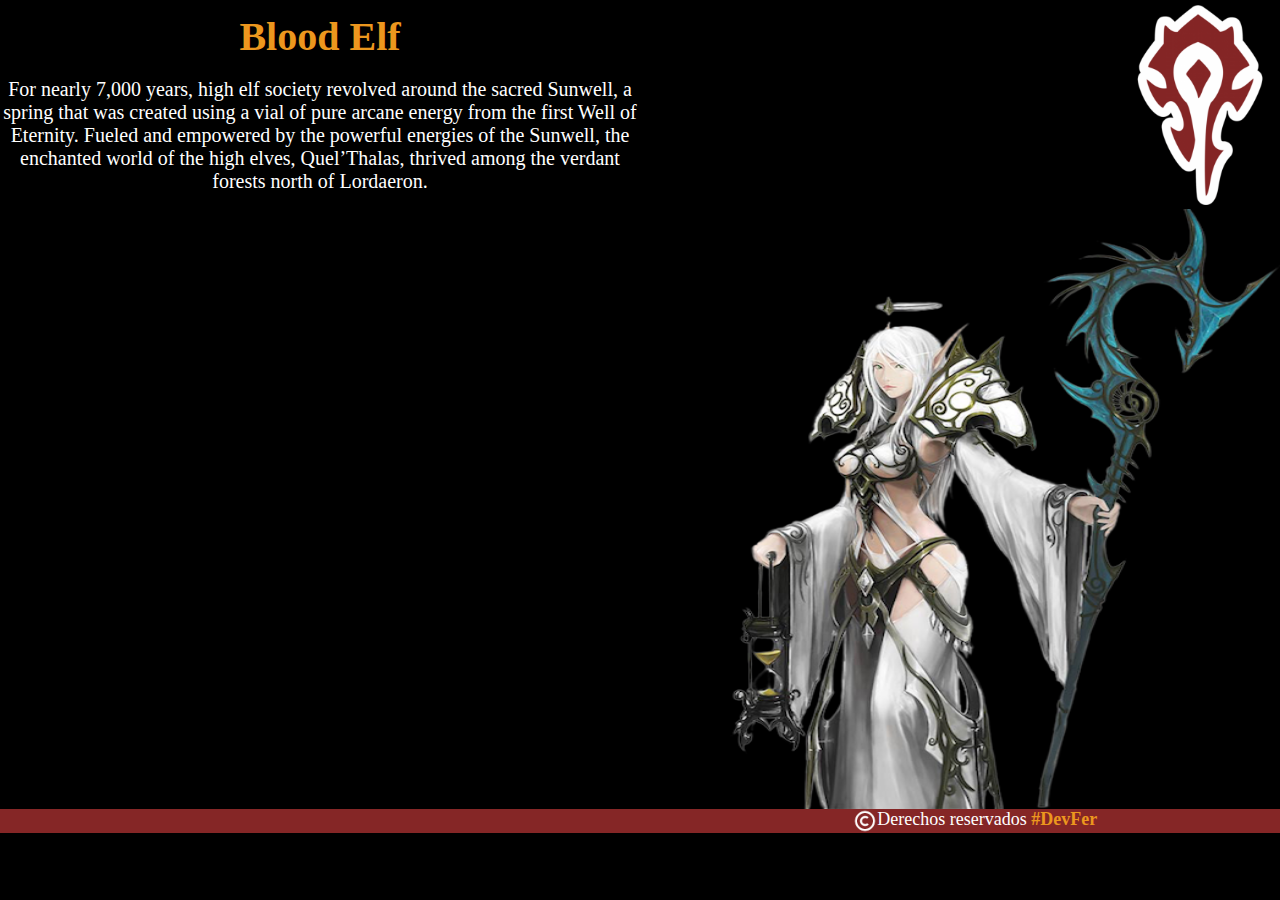
<file: HTML/bloodelf.html>
<!DOCTYPE html>
<html lang="es">
<head>
    <meta charset="UTF-8">
    <meta http-equiv="X-UA-Compatible" content="IE=edge">
    <meta name="viewport" content="width=device-width, initial-scale=1.0">
    <link rel="stylesheet" href="../Estilos CSS/bloodelf.css">
    <title>Blood Elf - Site Of Horde</title>
</head>
<body>
    <header>
            <!-- PADRE CONTENEDOR HEADER -->
            <div class="container-header">

                    <!-- CONTENEDOR LOGO HORDA -->
                <div class="container-imagen-logo">
                    <img class="imagen-logo" src="../Imagenes/Horda logo.png" alt="LogoHorda">
                </div>
                
                    <!-- CONTENEDOR DESCRIPCION PERSONAJE -->
                <div class="container-descripcion-pj">
                    <h1>Blood Elf</h1>
                    <br>
                    <p>For nearly 7,000 years, high elf society revolved around the sacred Sunwell, a spring that was created using a vial of pure arcane energy from the first Well of Eternity. Fueled and empowered by the powerful energies of the Sunwell, the enchanted world of the high elves, Quel’Thalas, thrived among the verdant forests north of Lordaeron.</p>
                </div>

            </div>
        </header>
            <!------------------------------------------------------------------------------------------------->

    <main>
        <!-- PADRE CONTENEDOR MAIN -->
        <div class="container-main">

                <!-- PADRE CONTENEDOR IMAGEN PERSONAJE  -->
            <div class="container-imagen-pj">
                <img class="imagen-bloodelf" src="../Imagenes/bloodelf.png" alt="Bloodelf-wow" title="Blood Elf">
            </div>

        </div>
    </main>            
            <!------------------------------------------------------------------------------------------------->   
                            
    <footer>
        <!-- PADRE CONTENEDOR FOOTER INICIO  -->
        <div class="container-footer">

            <div class="container-p-footer">
                <img src="../Imagenes/copyright-white.png" alt="CopyrightFerDev">
                <p class="p-footer">Derechos reservados <b>#DevFer</b></p>
            </div>

        </div>
    </footer>
            <!------------------------------------------------------------------------------------------------->
</body>
</html>
</file>
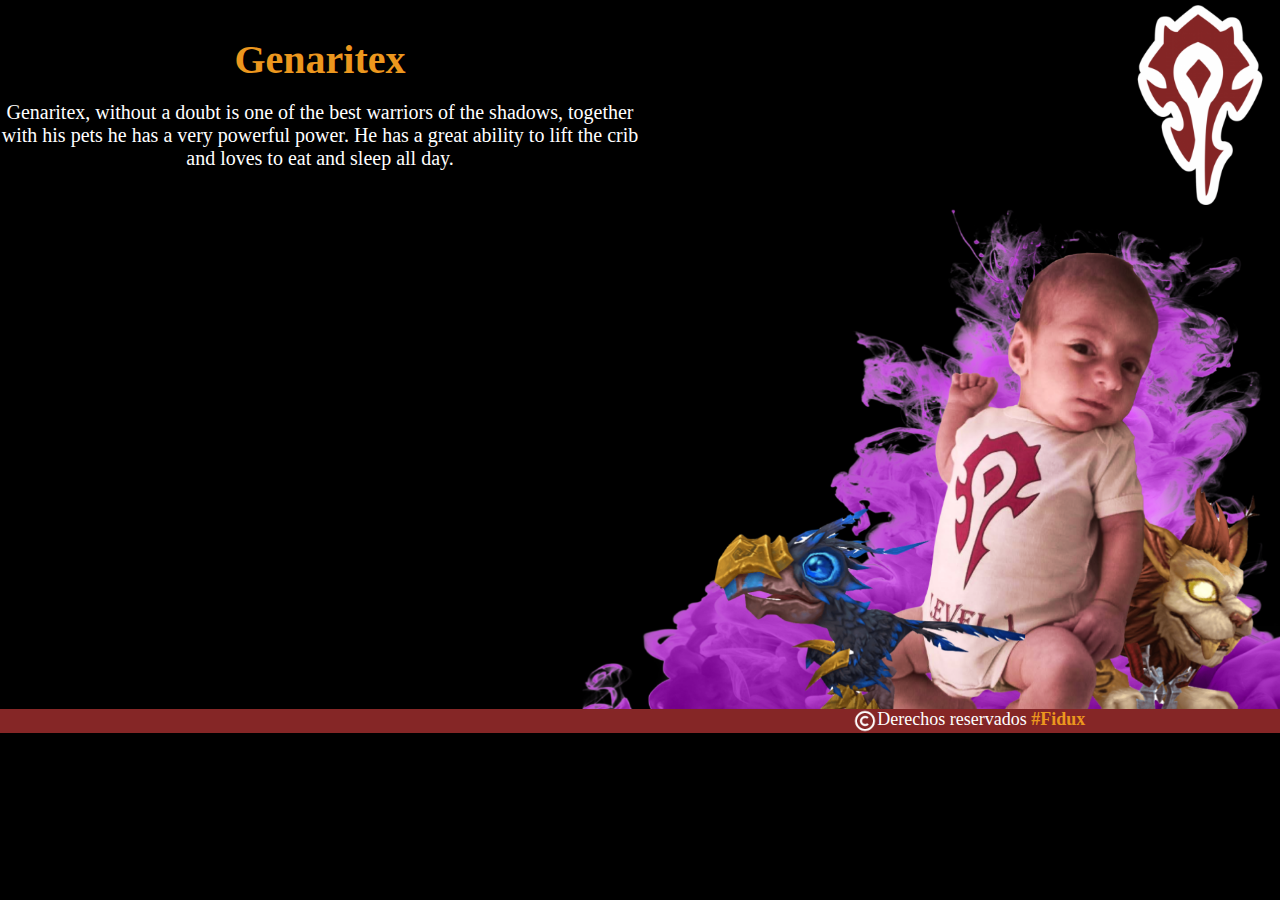
<file: HTML/genaritex.html>
<!DOCTYPE html>
<html lang="es">
<head>
    <meta charset="UTF-8">
    <meta http-equiv="X-UA-Compatible" content="IE=edge">
    <meta name="viewport" content="width=device-width, initial-scale=1.0">
    <link rel="stylesheet" href="../Estilos CSS/genaritex.css">
    <title>Genaritex - Site Of Horde</title>
</head>
<body>
    <header>
            <!-- PADRE CONTENEDOR HEADER -->
            <div class="container-header">

                    <!-- CONTENEDOR LOGO HORDA -->
                <div class="container-imagen-logo">
                    <img class="imagen-logo" src="../Imagenes/Horda logo.png" alt="LogoHorda">
                </div>
                
                    <!-- CONTENEDOR DESCRIPCION PERSONAJE -->
                <div class="container-descripcion-pj">
                    <h1>Genaritex</h1>
                    <br>
                    <p>Genaritex, without a doubt is one of the best warriors of the shadows, together with his pets he has a very powerful power.
                    He has a great ability to lift the crib and loves to eat and sleep all day.</p>
                </div>

            </div>
        </header>
            <!------------------------------------------------------------------------------------------------->

    <main>
        <!-- PADRE CONTENEDOR MAIN -->
        <div class="container-main">

                <!-- PADRE CONTENEDOR IMAGEN PERSONAJE  -->
            <div class="container-imagen-pj">
                <img class="imagen-genaritex" src="../Imagenes/genaritex.png" alt="Genaritex-wow" title="Genaritex">
            </div>

        </div>
    </main>            
            <!------------------------------------------------------------------------------------------------->   
                            
    <footer>
        <!-- PADRE CONTENEDOR FOOTER INICIO  -->
        <div class="container-footer">

            <div class="container-p-footer">
                <img src="../Imagenes/copyright-white.png" alt="CopyrightFerDev">
                <p class="p-footer">Derechos reservados <b>#Fidux</b></p>
            </div>

        </div>
    </footer>
            <!------------------------------------------------------------------------------------------------->
</body>
</html>
</file>
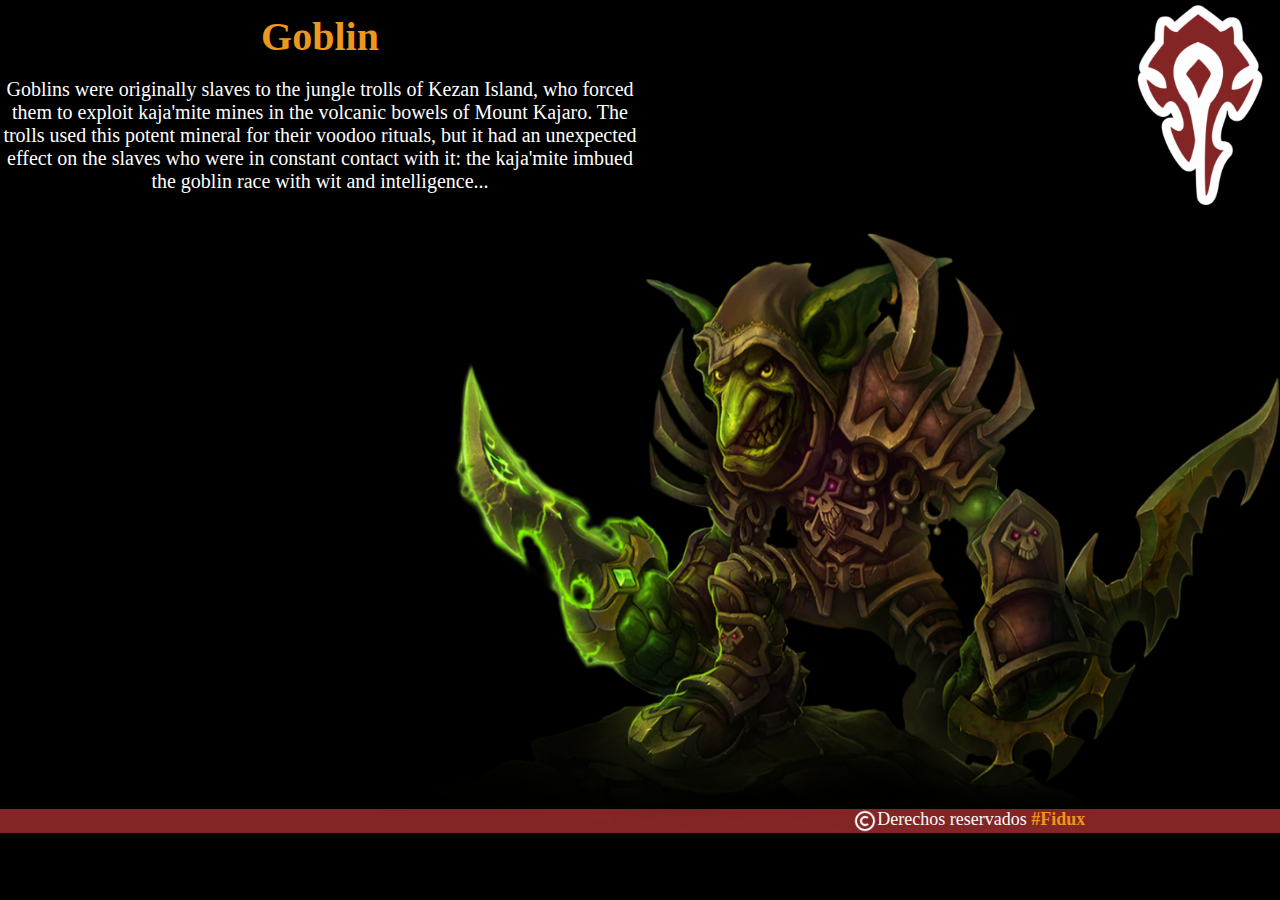
<file: HTML/goblin.html>
<!DOCTYPE html>
<html lang="es">
<head>
    <meta charset="UTF-8">
    <meta http-equiv="X-UA-Compatible" content="IE=edge">
    <meta name="viewport" content="width=device-width, initial-scale=1.0">
    <link rel="stylesheet" href="../Estilos CSS/goblin.css">
    <title>Goblin - Site Of Horde</title>
</head>
<body>
    <header>
            <!-- PADRE CONTENEDOR HEADER -->
            <div class="container-header">

                    <!-- CONTENEDOR LOGO HORDA -->
                <div class="container-imagen-logo">
                    <img class="imagen-logo" src="../Imagenes/Horda logo.png" alt="LogoHorda">
                </div>
                
                    <!-- CONTENEDOR DESCRIPCION PERSONAJE -->
                <div class="container-descripcion-pj">
                    <h1>Goblin</h1>
                    <br>
                    <p>Goblins were originally slaves to the jungle trolls of Kezan Island, who forced them to exploit kaja'mite mines in the volcanic bowels of Mount Kajaro. The trolls used this potent mineral for their voodoo rituals, but it had an unexpected effect on the slaves who were in constant contact with it: the kaja'mite imbued the goblin race with wit and intelligence...</p>
                </div>

            </div>
        </header>
            <!------------------------------------------------------------------------------------------------->

    <main>
        <!-- PADRE CONTENEDOR MAIN -->
        <div class="container-main">

                <!-- PADRE CONTENEDOR IMAGEN PERSONAJE  -->
            <div class="container-imagen-pj">
                <img class="imagen-goblin" src="../Imagenes/goblin.png" alt="Goblin-wow" title="Goblin">
            </div>

        </div>
    </main>            
            <!------------------------------------------------------------------------------------------------->   
                            
    <footer>
        <!-- PADRE CONTENEDOR FOOTER INICIO  -->
        <div class="container-footer">

            <div class="container-p-footer">
                <img src="../Imagenes/copyright-white.png" alt="CopyrightFerDev">
                <p class="p-footer">Derechos reservados <b>#Fidux</b></p>
            </div>

        </div>
    </footer>
            <!------------------------------------------------------------------------------------------------->
</body>
</html>
</file>
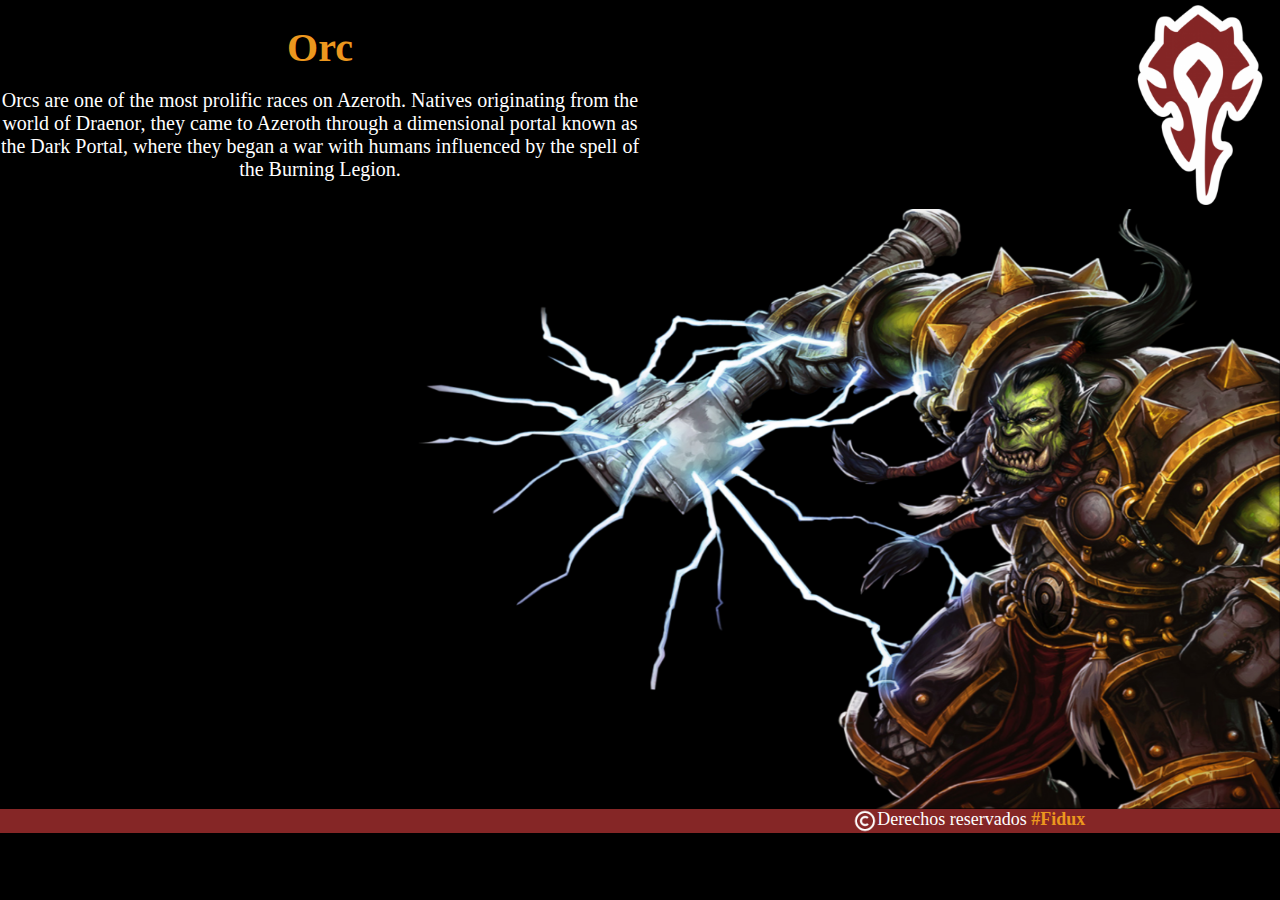
<file: HTML/orc.html>
<!DOCTYPE html>
<html lang="es">
<head>
    <meta charset="UTF-8">
    <meta http-equiv="X-UA-Compatible" content="IE=edge">
    <meta name="viewport" content="width=device-width, initial-scale=1.0">
    <link rel="stylesheet" href="../Estilos CSS/orc.css">
    <title>Orc - Site Of Horde</title>
</head>
<body>
    <header>
            <!-- PADRE CONTENEDOR HEADER -->
            <div class="container-header">

                    <!-- CONTENEDOR LOGO HORDA -->
                <div class="container-imagen-logo">
                    <img class="imagen-logo" src="../Imagenes/Horda logo.png" alt="LogoHorda">
                </div>
                
                    <!-- CONTENEDOR DESCRIPCION PERSONAJE -->
                <div class="container-descripcion-pj">
                    <h1>Orc</h1>
                    <br>
                    <p>Orcs are one of the most prolific races on Azeroth. Natives originating from the world of Draenor, they came to Azeroth through a dimensional portal known as the Dark Portal, where they began a war with humans influenced by the spell of the Burning Legion.</p>
                </div>

            </div>
        </header>
            <!------------------------------------------------------------------------------------------------->

    <main>
        <!-- PADRE CONTENEDOR MAIN -->
        <div class="container-main">

        

                <!-- PADRE CONTENEDOR IMAGEN PERSONAJE  -->
            <div class="container-imagen-pj">
                <img class="imagen-orco" src="../Imagenes/Orco.png" alt="Orc-wow" title="Orc">
            </div>

        </div>
    </main>            
            <!------------------------------------------------------------------------------------------------->   
                            
    <footer>
        <!-- PADRE CONTENEDOR FOOTER INICIO  -->
        <div class="container-footer">

            <div class="container-p-footer">
                <img src="../Imagenes/copyright-white.png" alt="CopyrightFerDev">
                <p class="p-footer">Derechos reservados <b>#Fidux</b></p>
            </div>

        </div>
    </footer>
            <!------------------------------------------------------------------------------------------------->
</body>
</html>
</file>
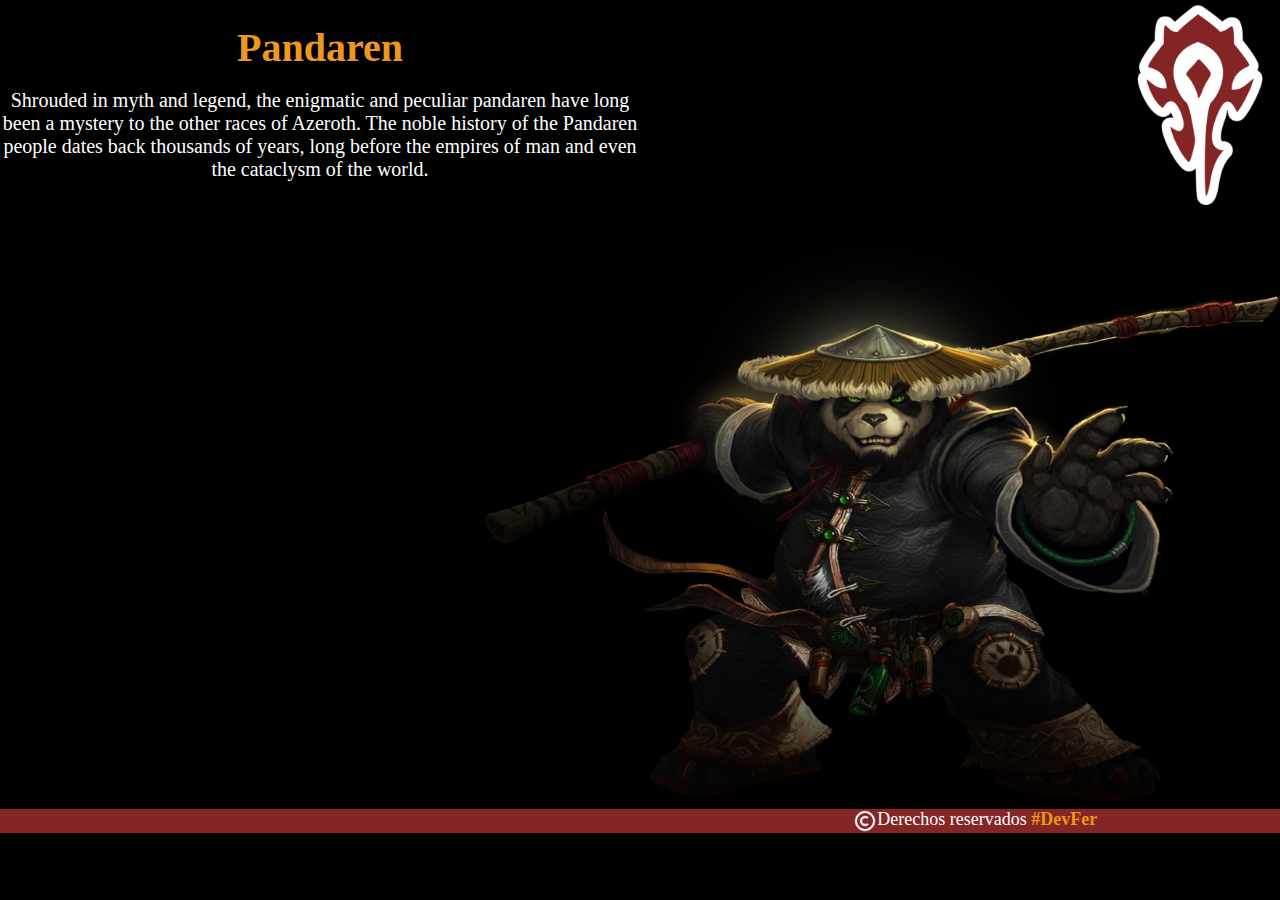
<file: HTML/pandaren.html>
<!DOCTYPE html>
<html lang="es">
<head>
    <meta charset="UTF-8">
    <meta http-equiv="X-UA-Compatible" content="IE=edge">
    <meta name="viewport" content="width=device-width, initial-scale=1.0">
    <link rel="stylesheet" href="../Estilos CSS/pandaren.css">
    <title>Pandaren - Site Of Horde</title>
</head>
<body>
    <header>
            <!-- PADRE CONTENEDOR HEADER -->
            <div class="container-header">

                    <!-- CONTENEDOR LOGO HORDA -->
                <div class="container-imagen-logo">
                    <img class="imagen-logo" src="../Imagenes/Horda logo.png" alt="LogoHorda">
                </div>
                
                    <!-- CONTENEDOR DESCRIPCION PERSONAJE -->
                <div class="container-descripcion-pj">
                    <h1>Pandaren</h1>
                    <br>
                    <p>Shrouded in myth and legend, the enigmatic and peculiar pandaren have long been a mystery to the other races of Azeroth. The noble history of the Pandaren people dates back thousands of years, long before the empires of man and even the cataclysm of the world.</p>
                </div>

            </div>
        </header>
            <!------------------------------------------------------------------------------------------------->

    <main>
        <!-- PADRE CONTENEDOR MAIN -->
        <div class="container-main">

                <!-- PADRE CONTENEDOR IMAGEN PERSONAJE  -->
            <div class="container-imagen-pj">
                <img class="imagen-pandaren" src="../Imagenes/Pandaren.png" alt="Pandaren-wow" title="Pandaren">
            </div>

        </div>
    </main>            
            <!------------------------------------------------------------------------------------------------->   
                            
    <footer>
        <!-- PADRE CONTENEDOR FOOTER INICIO  -->
        <div class="container-footer">

            <div class="container-p-footer">
                <img src="../Imagenes/copyright-white.png" alt="CopyrightFerDev">
                <p class="p-footer">Derechos reservados <b>#DevFer</b></p>
            </div>

        </div>
    </footer>
            <!------------------------------------------------------------------------------------------------->
</body>
</html>
</file>
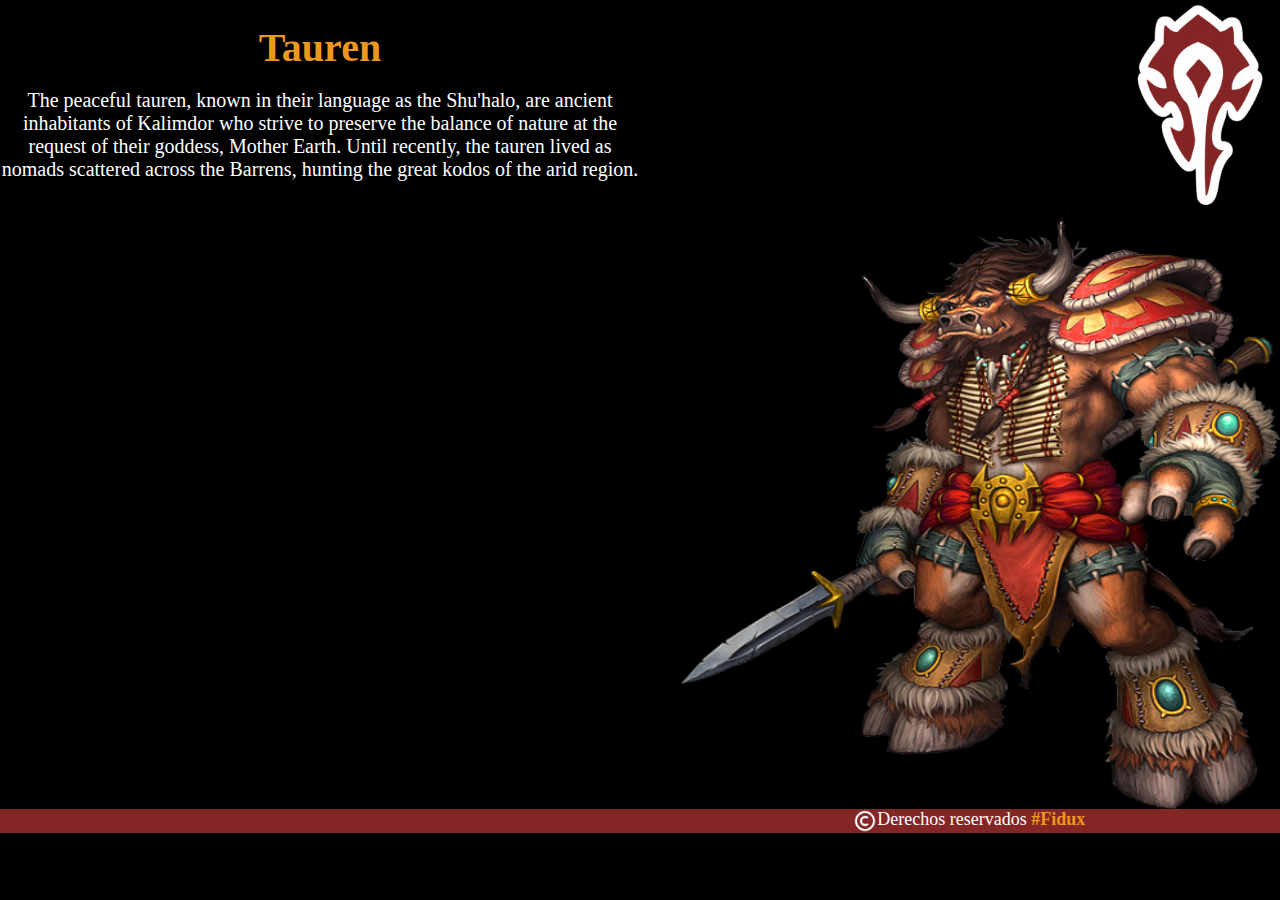
<file: HTML/tauren.html>
<!DOCTYPE html>
<html lang="es">
<head>
    <meta charset="UTF-8">
    <meta http-equiv="X-UA-Compatible" content="IE=edge">
    <meta name="viewport" content="width=device-width, initial-scale=1.0">
    <link rel="stylesheet" href="../Estilos CSS/tauren.css">
    <title>Tauren - Site Of Horde</title>
</head>
<body>
    <header>
            <!-- PADRE CONTENEDOR HEADER -->
            <div class="container-header">

                    <!-- CONTENEDOR LOGO HORDA -->
                <div class="container-imagen-logo">
                    <img class="imagen-logo" src="../Imagenes/Horda logo.png" alt="LogoHorda">
                </div>
                
                    <!-- CONTENEDOR DESCRIPCION PERSONAJE -->
                <div class="container-descripcion-pj">
                    <h1>Tauren</h1>
                    <br>
                    <p>The peaceful tauren, known in their language as the Shu'halo, are ancient inhabitants of Kalimdor who strive to preserve the balance of nature at the request of their goddess, Mother Earth. Until recently, the tauren lived as nomads scattered across the Barrens, hunting the great kodos of the arid region.</p>
                </div>

            </div>
        </header>
            <!------------------------------------------------------------------------------------------------->

    <main>
        <!-- PADRE CONTENEDOR MAIN -->
        <div class="container-main">

                <!-- PADRE CONTENEDOR IMAGEN PERSONAJE  -->
            <div class="container-imagen-pj">
                <img class="imagen-tauren" src="../Imagenes/Tauren.png" alt="Tauren-wow" title="Tauren">
            </div>

        </div>
    </main>            
            <!------------------------------------------------------------------------------------------------->   
                            
    <footer>
        <!-- PADRE CONTENEDOR FOOTER INICIO  -->
        <div class="container-footer">

            <div class="container-p-footer">
                <img src="../Imagenes/copyright-white.png" alt="CopyrightFerDev">
                <p class="p-footer">Derechos reservados <b>#Fidux</b></p>
            </div>

        </div>
    </footer>
            <!------------------------------------------------------------------------------------------------->
</body>
</html>
</file>
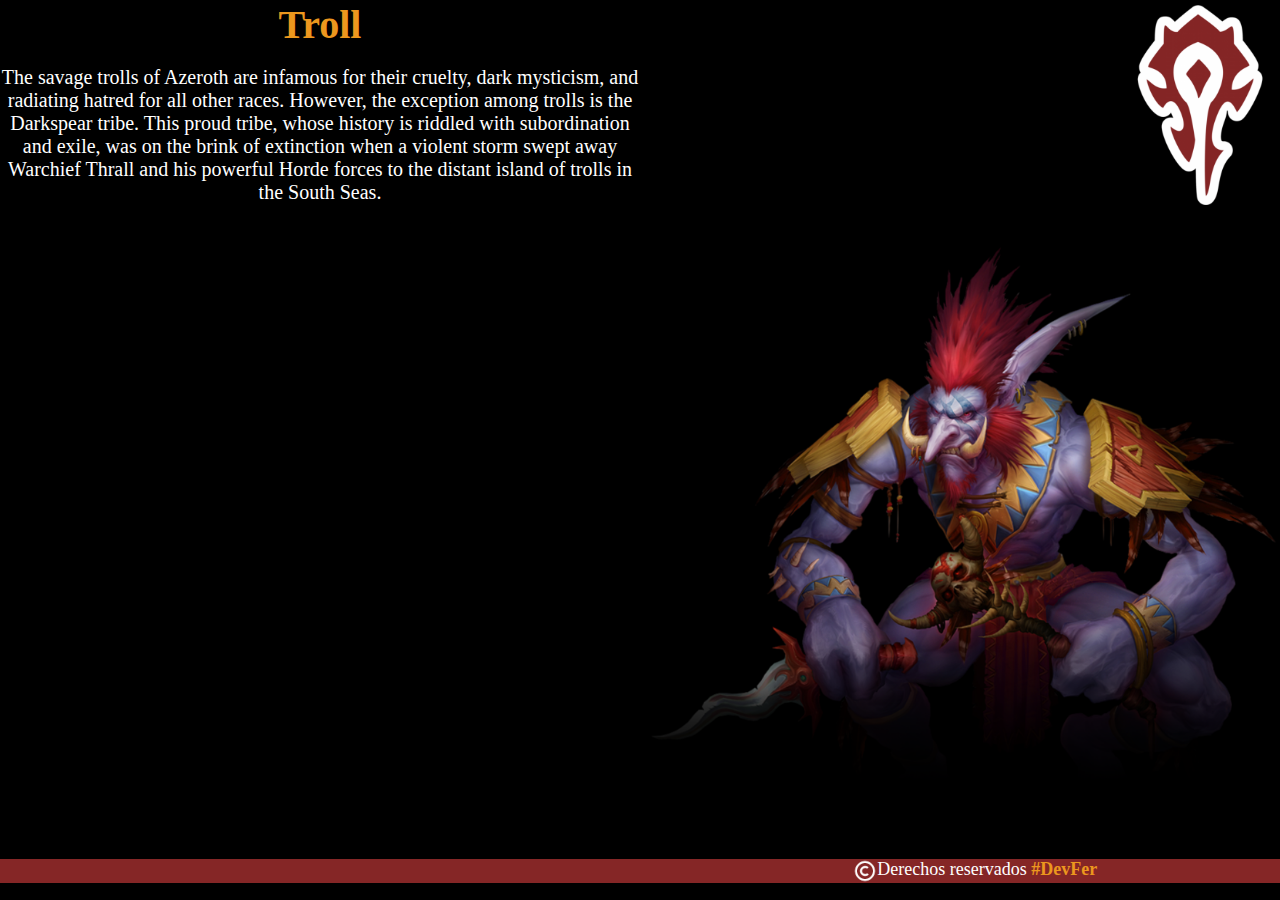
<file: HTML/troll.html>
<!DOCTYPE html>
<html lang="es">
<head>
    <meta charset="UTF-8">
    <meta http-equiv="X-UA-Compatible" content="IE=edge">
    <meta name="viewport" content="width=device-width, initial-scale=1.0">
    <link rel="stylesheet" href="../Estilos CSS/troll.css">
    <title>Troll - Site Of Horde</title>
</head>
<body>
    <header>
            <!-- PADRE CONTENEDOR HEADER -->
            <div class="container-header">

                    <!-- CONTENEDOR LOGO HORDA -->
                <div class="container-imagen-logo">
                    <img class="imagen-logo" src="../Imagenes/Horda logo.png" alt="LogoHorda">
                </div>
                
                    <!-- CONTENEDOR DESCRIPCION PERSONAJE -->
                <div class="container-descripcion-pj">
                    <h1>Troll</h1>
                    <br>
                    <p>The savage trolls of Azeroth are infamous for their cruelty, dark mysticism, and radiating hatred for all other races. However, the exception among trolls is the Darkspear tribe. This proud tribe, whose history is riddled with subordination and exile, was on the brink of extinction when a violent storm swept away Warchief Thrall and his powerful Horde forces to the distant island of trolls in the South Seas.</p>
                </div>

            </div>
        </header>
            <!------------------------------------------------------------------------------------------------->

    <main>
        <!-- PADRE CONTENEDOR MAIN -->
        <div class="container-main">

                <!-- PADRE CONTENEDOR IMAGEN PERSONAJE  -->
            <div class="container-imagen-pj">
                <img class="imagen-troll" src="../Imagenes/troll.png" alt="Troll-wow" title="Troll">
            </div>

        </div>
    </main>            
            <!------------------------------------------------------------------------------------------------->   
                            
    <footer>
        <!-- PADRE CONTENEDOR FOOTER INICIO  -->
        <div class="container-footer">

            <div class="container-p-footer">
                <img src="../Imagenes/copyright-white.png" alt="CopyrightFerDev">
                <p class="p-footer">Derechos reservados <b>#DevFer</b></p>
            </div>

        </div>
    </footer>
            <!------------------------------------------------------------------------------------------------->
</body>
</html>
</file>
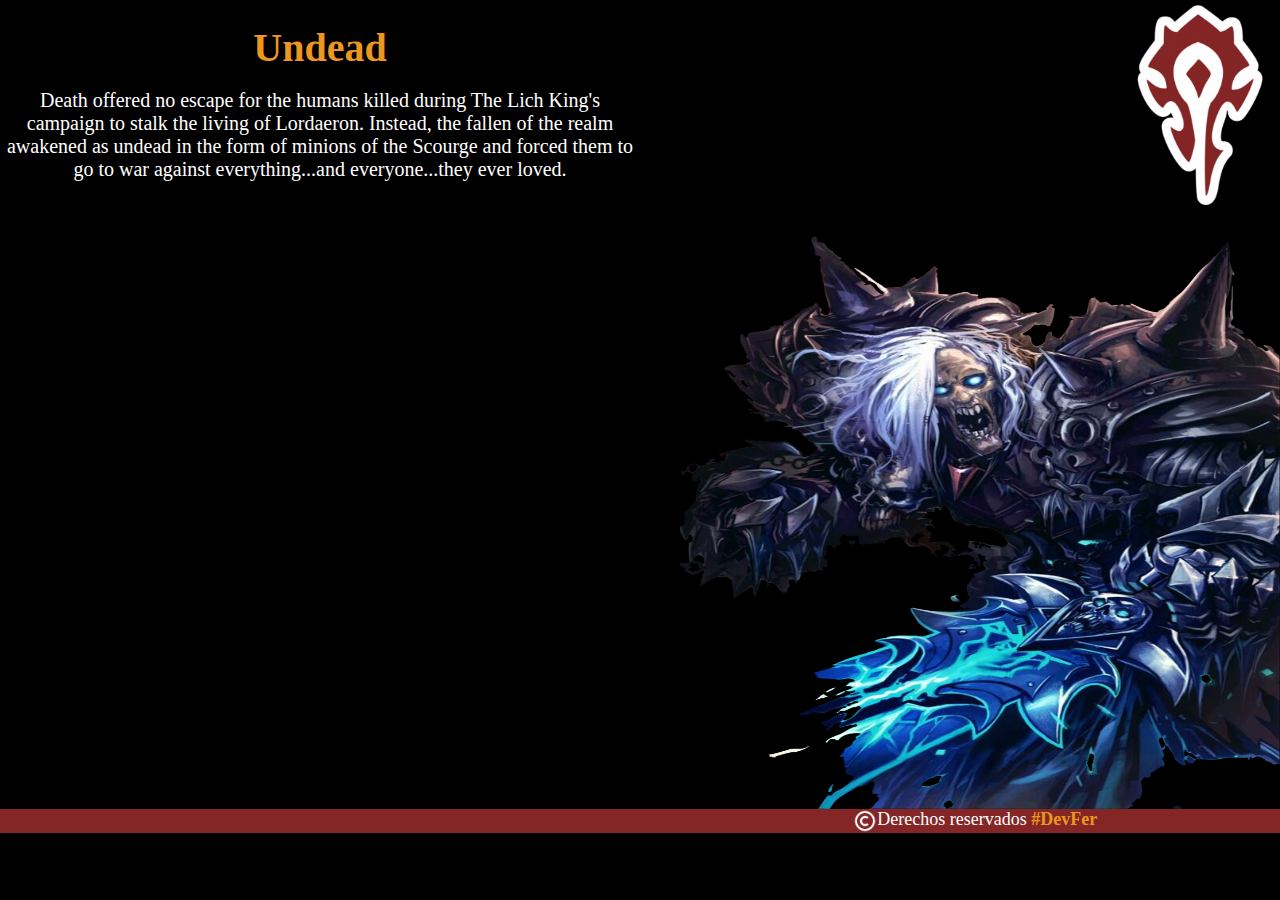
<file: HTML/undead.html>
<!DOCTYPE html>
<html lang="es">
<head>
    <meta charset="UTF-8">
    <meta http-equiv="X-UA-Compatible" content="IE=edge">
    <meta name="viewport" content="width=device-width, initial-scale=1.0">
    <link rel="stylesheet" href="../Estilos CSS/undead.css">
    <title>Undead - Site Of Horde</title>
</head>
<body>
    <header>
            <!-- PADRE CONTENEDOR HEADER -->
            <div class="container-header">

                    <!-- CONTENEDOR LOGO HORDA -->
                <div class="container-imagen-logo">
                    <img class="imagen-logo" src="../Imagenes/Horda logo.png" alt="LogoHorda">
                </div>
                
                    <!-- CONTENEDOR DESCRIPCION PERSONAJE -->
                <div class="container-descripcion-pj">
                    <h1>Undead</h1>
                    <br>
                    <p> Death offered no escape for the humans killed during The Lich King's campaign to stalk the living of Lordaeron. Instead, the fallen of the realm awakened as undead in the form of minions of the Scourge and forced them to go to war against everything...and everyone...they ever loved.</p>
                </div>

            </div>
        </header>
            <!------------------------------------------------------------------------------------------------->

    <main>
        <!-- PADRE CONTENEDOR MAIN -->
        <div class="container-main">

                <!-- PADRE CONTENEDOR IMAGEN PERSONAJE  -->
            <div class="container-imagen-pj">
                <img class="imagen-undead" src="../Imagenes/undead.png" alt="undead-wow" title="Undead">
            </div>

        </div>
    </main>            
            <!------------------------------------------------------------------------------------------------->   
                            
    <footer>
        <!-- PADRE CONTENEDOR FOOTER INICIO  -->
        <div class="container-footer">

            <div class="container-p-footer">
                <img src="../Imagenes/copyright-white.png" alt="CopyrightFerDev">
                <p class="p-footer">Derechos reservados <b>#DevFer</b></p>
            </div>

        </div>
    </footer>
            <!------------------------------------------------------------------------------------------------->
</body>
</html>
</file>
<file: Estilos CSS/bloodelf.css>
*{
    padding: 0;
    margin: 0;
    box-sizing: border-box;
}

body{
    background-color: #000;
    overflow-x: hidden;
}

/* -------------------------------------------------------------------------------- */
/* FORMATO DE IMAGENES */


/* LOGO DE LA HORDA */
.imagen-logo{
    height: 200px;
    width: auto;
}


/* IMAGEN DE BLOOD ELF */
.imagen-bloodelf{
    height: 600px;
    width: 550px;
    position: relative;
    top: 4px;
}



/* -------------------------------------------------------------------------------- */


/* CONTENEDORES HEADER GRID  */


.container-header{
    height: 100%;
    width: 100%;
    display: grid;   
    grid-template-rows: 1fr;
    grid-template-columns: 1fr 1fr;
    
}


.container-imagen-logo{
    height: 200px;
    width: 180px;
    grid-row: 1/2;
    grid-column: 2/3;
    justify-self: flex-end;
    margin-top: 5px;
}

.container-descripcion-pj{
    height: auto;
    width: auto;
    grid-column: 1/2;
    grid-row: 1/2;
    justify-self: center;
    align-self: center;
    text-align: center;
}
    
.container-descripcion-pj h1{
    color: #EC971E;
    font-size: 40px;
}

 p{
    color: #fff;
    font-size: 20px;
}
    



/* -------------------------------------------------------------------------------- */

/* CONTENEDORES MAIN GRID  */

.container-main{
    height: 100%;
    width: 100%;
    display: grid;
    grid-template-rows: 1fr;
    grid-template-columns: 1fr;
}


.container-imagen-pj{
    height: auto;
    width: auto;
    justify-self: flex-end;
}











/* -------------------------------------------------------------------------------- */


/* CONTENEDORES FOOTER GRID  */

.container-footer{
    background-color: #852626;
    height: 100%;
    width: 100%;
    display: grid;
    grid-template-rows: 1fr;
    grid-template-columns: 1fr 1fr 1fr;
}


.container-p-footer{
    width: 270px;
    grid-row: 1/2;
    grid-column: 3/4;
}

.container-p-footer img{
    float: left;
    height: 24px;
    width: 24px;
}

.p-footer{
    font-size: 18px;
    color: #fff;
}

.p-footer b{
    font-weight: 900;
    color: rgba(236, 151, 30, 1);
    
}
</file>
<file: Estilos CSS/genaritex.css>
*{
    padding: 0;
    margin: 0;
    box-sizing: border-box;
}

body{
    background-color: #000;
    overflow-x: hidden;
}

/* -------------------------------------------------------------------------------- */
/* FORMATO DE IMAGENES */


/* LOGO DE LA HORDA */
.imagen-logo{
    height: 200px;
    width: auto;
}


/* IMAGEN DE GENARITEX */
.imagen-genaritex{
    height: 500px;
    width: 700px;
    position: relative;
    top: 4px;
}



/* -------------------------------------------------------------------------------- */


/* CONTENEDORES HEADER GRID  */


.container-header{
    height: 100%;
    width: 100%;
    display: grid;   
    grid-template-rows: 1fr;
    grid-template-columns: 1fr 1fr;
    
}


.container-imagen-logo{
    height: 200px;
    width: 180px;
    grid-row: 1/2;
    grid-column: 2/3;
    justify-self: flex-end;
    margin-top: 5px;
}

.container-descripcion-pj{
    height: auto;
    width: auto;
    grid-column: 1/2;
    grid-row: 1/2;
    justify-self: center;
    align-self: center;
    text-align: center;
}
    
.container-descripcion-pj h1{
    color: #EC971E;
    font-size: 40px;
}

 p{
    color: #fff;
    font-size: 20px;
}
    



/* -------------------------------------------------------------------------------- */

/* CONTENEDORES MAIN GRID  */

.container-main{
    height: 100%;
    width: 100%;
    display: grid;
    grid-template-rows: 1fr;
    grid-template-columns: 1fr;
}


.container-imagen-pj{
    height: auto;
    width: auto;
    justify-self: flex-end;
}











/* -------------------------------------------------------------------------------- */


/* CONTENEDORES FOOTER GRID  */

.container-footer{
    background-color: #852626;
    height: 100%;
    width: 100%;
    display: grid;
    grid-template-rows: 1fr;
    grid-template-columns: 1fr 1fr 1fr;
}


.container-p-footer{
    width: 270px;
    grid-row: 1/2;
    grid-column: 3/4;
}

.container-p-footer img{
    float: left;
    height: 24px;
    width: 24px;
}

.p-footer{
    font-size: 18px;
    color: #fff;
}

.p-footer b{
    font-weight: 900;
    color: rgba(236, 151, 30, 1);
    
}
</file>
<file: Estilos CSS/goblin.css>
*{
    padding: 0;
    margin: 0;
    box-sizing: border-box;
}

body{
    background-color: #000;
    overflow-x: hidden;
}

/* -------------------------------------------------------------------------------- */
/* FORMATO DE IMAGENES */


/* LOGO DE LA HORDA */
.imagen-logo{
    height: 200px;
    width: auto;
}


/* IMAGEN DE GOBLIN */
.imagen-goblin{
    height: 600px;
    width: 900px;
    position: relative;
    top: 28px;
}



/* -------------------------------------------------------------------------------- */


/* CONTENEDORES HEADER GRID  */


.container-header{
    height: 100%;
    width: 100%;
    display: grid;   
    grid-template-rows: 1fr;
    grid-template-columns: 1fr 1fr;
    
}


.container-imagen-logo{
    height: 200px;
    width: 180px;
    grid-row: 1/2;
    grid-column: 2/3;
    justify-self: flex-end;
    margin-top: 5px;
}

.container-descripcion-pj{
    height: auto;
    width: auto;
    grid-column: 1/2;
    grid-row: 1/2;
    justify-self: center;
    align-self: center;
    text-align: center;
}
    
.container-descripcion-pj h1{
    color: #EC971E;
    font-size: 40px;
}

 p{
    color: #fff;
    font-size: 20px;
}
    



/* -------------------------------------------------------------------------------- */

/* CONTENEDORES MAIN GRID  */

.container-main{
    height: 100%;
    width: 100%;
    display: grid;
    grid-template-rows: 1fr;
    grid-template-columns: 1fr;
}


.container-imagen-pj{
    height: auto;
    width: auto;
    justify-self: flex-end;
}











/* -------------------------------------------------------------------------------- */


/* CONTENEDORES FOOTER GRID  */

.container-footer{
    background-color: #852626;
    height: 100%;
    width: 100%;
    display: grid;
    grid-template-rows: 1fr;
    grid-template-columns: 1fr 1fr 1fr;
}


.container-p-footer{
    width: 270px;
    grid-row: 1/2;
    grid-column: 3/4;
}

.container-p-footer img{
    float: left;
    height: 24px;
    width: 24px;
}

.p-footer{
    font-size: 18px;
    color: #fff;
}

.p-footer b{
    font-weight: 900;
    color: rgba(236, 151, 30, 1);
    
}
</file>
<file: Estilos CSS/orc.css>
*{
    padding: 0;
    margin: 0;
    box-sizing: border-box;
}

body{
    background-color: #000;
    overflow-x: hidden;
}

/* -------------------------------------------------------------------------------- */
/* FORMATO DE IMAGENES */


/* LOGO DE LA HORDA */
.imagen-logo{
    height: 200px;
    width: auto;
}


/* IMAGEN DE ORCO */
.imagen-orco{
    height: 600px;
    width: 900px;
    position: relative;
    top: 4px;
}



/* -------------------------------------------------------------------------------- */


/* CONTENEDORES HEADER GRID  */


.container-header{
    height: 100%;
    width: 100%;
    display: grid;   
    grid-template-rows: 1fr;
    grid-template-columns: 1fr 1fr;
    
}


.container-imagen-logo{
    height: 200px;
    width: 180px;
    grid-row: 1/2;
    grid-column: 2/3;
    justify-self: flex-end;
    margin-top: 5px;
}

.container-descripcion-pj{
    height: auto;
    width: auto;
    grid-column: 1/2;
    grid-row: 1/2;
    justify-self: center;
    align-self: center;
    text-align: center;
}
    
.container-descripcion-pj h1{
    color: #EC971E;
    font-size: 40px;
}

 p{
    color: #fff;
    font-size: 20px;
}
    



/* -------------------------------------------------------------------------------- */

/* CONTENEDORES MAIN GRID  */

.container-main{
    height: 100%;
    width: 100%;
    display: grid;
    grid-template-rows: 1fr;
    grid-template-columns: 1fr;

}






.container-imagen-pj{
    height: auto;
    width: auto;
    justify-self: flex-end;
}











/* -------------------------------------------------------------------------------- */


/* CONTENEDORES FOOTER GRID  */

.container-footer{
    background-color: #852626;
    height: 100%;
    width: 100%;
    display: grid;
    grid-template-rows: 1fr;
    grid-template-columns: 1fr 1fr 1fr;
}


.container-p-footer{
    width: 270px;
    grid-row: 1/2;
    grid-column: 3/4;
}

.container-p-footer img{
    float: left;
    height: 24px;
    width: 24px;
}

.p-footer{
    font-size: 18px;
    color: #fff;
}

.p-footer b{
    font-weight: 900;
    color: rgba(236, 151, 30, 1);
    
}
</file>
<file: Estilos CSS/pandaren.css>
*{
    padding: 0;
    margin: 0;
    box-sizing: border-box;
}

body{
    background-color: #000;
    overflow-x: hidden;
}

/* -------------------------------------------------------------------------------- */
/* FORMATO DE IMAGENES */


/* LOGO DE LA HORDA */
.imagen-logo{
    height: 200px;
    width: auto;
}


/* IMAGEN DE PANDAREN */
.imagen-pandaren{
    height: 600px;
    width: 800px;
    position: relative;
    top: 28px;
}



/* -------------------------------------------------------------------------------- */


/* CONTENEDORES HEADER GRID  */


.container-header{
    height: 100%;
    width: 100%;
    display: grid;   
    grid-template-rows: 1fr;
    grid-template-columns: 1fr 1fr;
    
}


.container-imagen-logo{
    height: 200px;
    width: 180px;
    grid-row: 1/2;
    grid-column: 2/3;
    justify-self: flex-end;
    margin-top: 5px;
}

.container-descripcion-pj{
    height: auto;
    width: auto;
    grid-column: 1/2;
    grid-row: 1/2;
    justify-self: center;
    align-self: center;
    text-align: center;
}
    
.container-descripcion-pj h1{
    color: #EC971E;
    font-size: 40px;
}

 p{
    color: #fff;
    font-size: 20px;
}
    



/* -------------------------------------------------------------------------------- */

/* CONTENEDORES MAIN GRID  */

.container-main{
    height: 100%;
    width: 100%;
    display: grid;
    grid-template-rows: 1fr;
    grid-template-columns: 1fr;
}


.container-imagen-pj{
    height: auto;
    width: auto;
    justify-self: flex-end;
}











/* -------------------------------------------------------------------------------- */


/* CONTENEDORES FOOTER GRID  */

.container-footer{
    background-color: #852626;
    height: 100%;
    width: 100%;
    display: grid;
    grid-template-rows: 1fr;
    grid-template-columns: 1fr 1fr 1fr;
}


.container-p-footer{
    width: 270px;
    grid-row: 1/2;
    grid-column: 3/4;
}

.container-p-footer img{
    float: left;
    height: 24px;
    width: 24px;
}

.p-footer{
    font-size: 18px;
    color: #fff;
}

.p-footer b{
    font-weight: 900;
    color: rgba(236, 151, 30, 1);
    
}
</file>
<file: Estilos CSS/tauren.css>
*{
    padding: 0;
    margin: 0;
    box-sizing: border-box;
}

body{
    background-color: #000;
    overflow-x: hidden;
}

/* -------------------------------------------------------------------------------- */
/* FORMATO DE IMAGENES */


/* LOGO DE LA HORDA */
.imagen-logo{
    height: 200px;
    width: auto;
}


/* IMAGEN DE TAUREN */
.imagen-tauren{
    height: 600px;
    width: 600px;
    position: relative;
    top: 4px;
}



/* -------------------------------------------------------------------------------- */


/* CONTENEDORES HEADER GRID  */


.container-header{
    height: 100%;
    width: 100%;
    display: grid;   
    grid-template-rows: 1fr;
    grid-template-columns: 1fr 1fr;
    
}


.container-imagen-logo{
    height: 200px;
    width: 180px;
    grid-row: 1/2;
    grid-column: 2/3;
    justify-self: flex-end;
    margin-top: 5px;
}

.container-descripcion-pj{
    height: auto;
    width: auto;
    grid-column: 1/2;
    grid-row: 1/2;
    justify-self: center;
    align-self: center;
    text-align: center;
}
    
.container-descripcion-pj h1{
    color: #EC971E;
    font-size: 40px;
}

 p{
    color: #fff;
    font-size: 20px;
}
    



/* -------------------------------------------------------------------------------- */

/* CONTENEDORES MAIN GRID  */

.container-main{
    height: 100%;
    width: 100%;
    display: grid;
    grid-template-rows: 1fr;
    grid-template-columns: 1fr;
}


.container-imagen-pj{
    height: auto;
    width: auto;
    justify-self: flex-end;
}











/* -------------------------------------------------------------------------------- */


/* CONTENEDORES FOOTER GRID  */

.container-footer{
    background-color: #852626;
    height: 100%;
    width: 100%;
    display: grid;
    grid-template-rows: 1fr;
    grid-template-columns: 1fr 1fr 1fr;
}


.container-p-footer{
    width: 270px;
    grid-row: 1/2;
    grid-column: 3/4;
}

.container-p-footer img{
    float: left;
    height: 24px;
    width: 24px;
}

.p-footer{
    font-size: 18px;
    color: #fff;
}

.p-footer b{
    font-weight: 900;
    color: rgba(236, 151, 30, 1);
    
}
</file>
<file: Estilos CSS/troll.css>
*{
    padding: 0;
    margin: 0;
    box-sizing: border-box;
}

body{
    background-color: #000;
    overflow-x: hidden;
}

/* -------------------------------------------------------------------------------- */
/* FORMATO DE IMAGENES */


/* LOGO DE LA HORDA */
.imagen-logo{
    height: 200px;
    width: auto;
}


/* IMAGEN DE TROLL */
.imagen-troll{
    height: 650px;
    width: 750px;
    position: relative;
    top: 25px;
    left: 70px;
}



/* -------------------------------------------------------------------------------- */


/* CONTENEDORES HEADER GRID  */


.container-header{
    height: 100%;
    width: 100%;
    display: grid;   
    grid-template-rows: 1fr;
    grid-template-columns: 1fr 1fr;
    
}


.container-imagen-logo{
    height: 200px;
    width: 180px;
    grid-row: 1/2;
    grid-column: 2/3;
    justify-self: flex-end;
    margin-top: 5px;
}

.container-descripcion-pj{
    height: auto;
    width: auto;
    grid-column: 1/2;
    grid-row: 1/2;
    justify-self: center;
    align-self: center;
    text-align: center;
}
    
.container-descripcion-pj h1{
    color: #EC971E;
    font-size: 40px;
}

 p{
    color: #fff;
    font-size: 20px;
}
    



/* -------------------------------------------------------------------------------- */

/* CONTENEDORES MAIN GRID  */

.container-main{
    height: 100%;
    width: 100%;
    display: grid;
    grid-template-rows: 1fr;
    grid-template-columns: 1fr;
}


.container-imagen-pj{
    height: auto;
    width: auto;
    justify-self: flex-end;
}











/* -------------------------------------------------------------------------------- */


/* CONTENEDORES FOOTER GRID  */

.container-footer{
    background-color: #852626;
    height: 100%;
    width: 100%;
    display: grid;
    grid-template-rows: 1fr;
    grid-template-columns: 1fr 1fr 1fr;
}


.container-p-footer{
    width: 270px;
    grid-row: 1/2;
    grid-column: 3/4;
}

.container-p-footer img{
    float: left;
    height: 24px;
    width: 24px;
}

.p-footer{
    font-size: 18px;
    color: #fff;
}

.p-footer b{
    font-weight: 900;
    color: rgba(236, 151, 30, 1);
    
}
</file>
<file: Estilos CSS/undead.css>
*{
    padding: 0;
    margin: 0;
    box-sizing: border-box;
}

body{
    background-color: #000;
    overflow-x: hidden;
}

/* -------------------------------------------------------------------------------- */
/* FORMATO DE IMAGENES */


/* LOGO DE LA HORDA */
.imagen-logo{
    height: 200px;
    width: auto;
}


/* IMAGEN DE UNDEAD */
.imagen-undead{
    height: 600px;
    width: 600px;
    position: relative;
    top: 4px;
}



/* -------------------------------------------------------------------------------- */


/* CONTENEDORES HEADER GRID  */


.container-header{
    height: 100%;
    width: 100%;
    display: grid;   
    grid-template-rows: 1fr;
    grid-template-columns: 1fr 1fr;
    
}


.container-imagen-logo{
    height: 200px;
    width: 180px;
    grid-row: 1/2;
    grid-column: 2/3;
    justify-self: flex-end;
    margin-top: 5px;
}

.container-descripcion-pj{
    height: auto;
    width: auto;
    grid-column: 1/2;
    grid-row: 1/2;
    justify-self: center;
    align-self: center;
    text-align: center;
}
    
.container-descripcion-pj h1{
    color: #EC971E;
    font-size: 40px;
}

 p{
    color: #fff;
    font-size: 20px;
}
    



/* -------------------------------------------------------------------------------- */

/* CONTENEDORES MAIN GRID  */

.container-main{
    height: 100%;
    width: 100%;
    display: grid;
    grid-template-rows: 1fr;
    grid-template-columns: 1fr;
}


.container-imagen-pj{
    height: auto;
    width: auto;
    justify-self: flex-end;
}











/* -------------------------------------------------------------------------------- */


/* CONTENEDORES FOOTER GRID  */

.container-footer{
    background-color: #852626;
    height: 100%;
    width: 100%;
    display: grid;
    grid-template-rows: 1fr;
    grid-template-columns: 1fr 1fr 1fr;
}


.container-p-footer{
    width: 270px;
    grid-row: 1/2;
    grid-column: 3/4;
}

.container-p-footer img{
    float: left;
    height: 24px;
    width: 24px;
}

.p-footer{
    font-size: 18px;
    color: #fff;
}

.p-footer b{
    font-weight: 900;
    color: rgba(236, 151, 30, 1);
    
}
</file>
